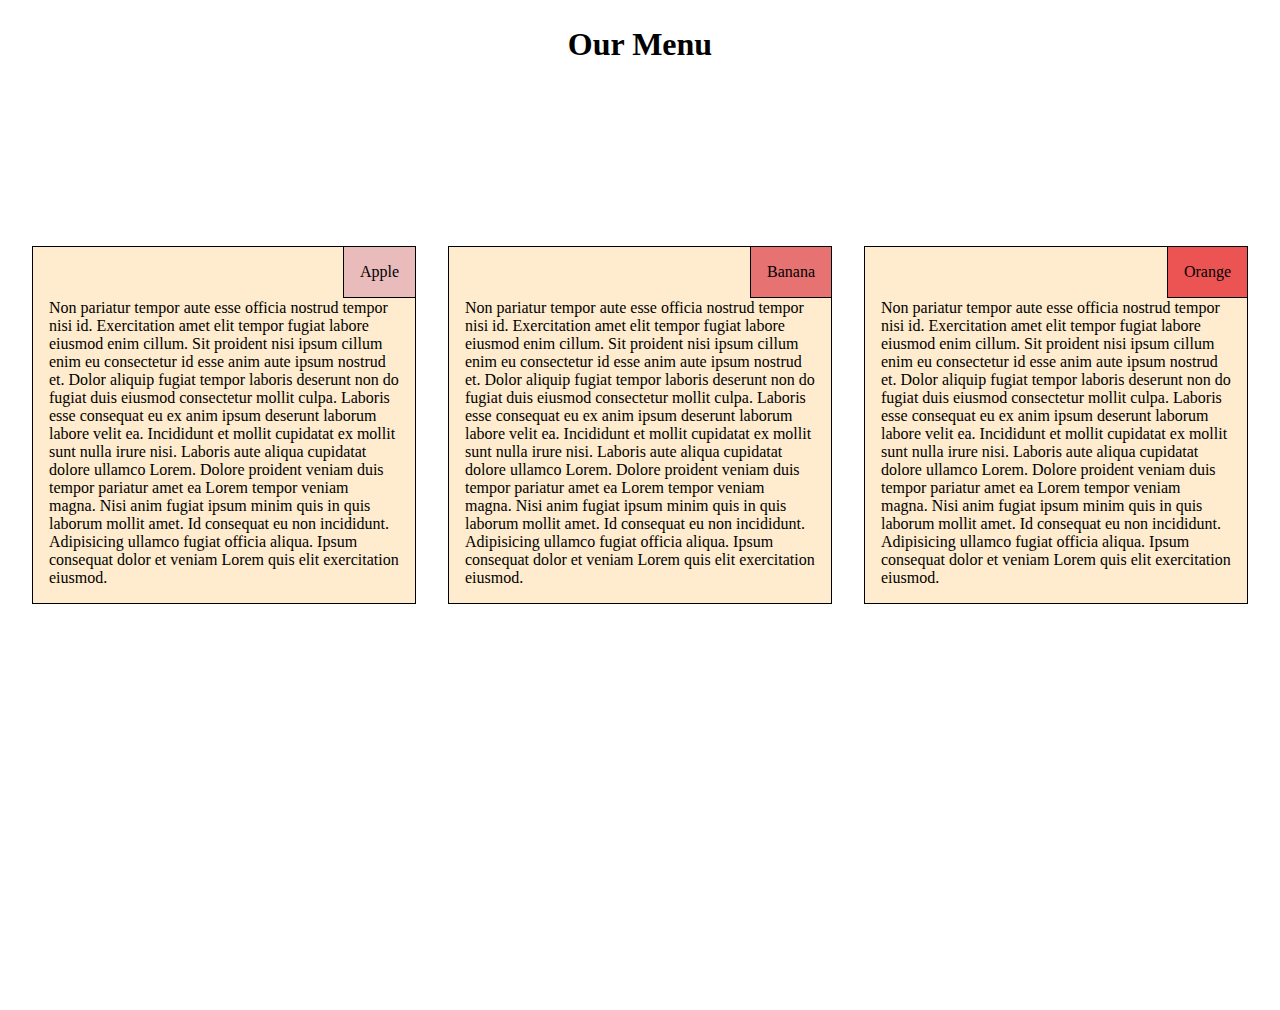
<file: index.html>
<html>

<head>
    <link rel="stylesheet" href="css\styles.css">
    <title>Assignment 1</title>
    <meta name="viewport" content="width=device-width, initial-scale=1">
</head>

<body>
    <section class="heading">
        <h1>Our Menu</h1>
    </section>
    <section class="cards">
        <div class="card1">
            <div class="sub1">Apple</div><br><br>Non pariatur tempor aute esse officia nostrud tempor nisi id.
            Exercitation
            amet
            elit tempor
            fugiat labore eiusmod enim cillum. Sit proident nisi ipsum cillum enim eu consectetur id esse anim aute
            ipsum
            nostrud et.
            Dolor aliquip fugiat tempor laboris deserunt non do fugiat duis eiusmod consectetur mollit culpa. Laboris
            esse
            consequat eu ex anim ipsum deserunt laborum labore velit ea. Incididunt et mollit cupidatat ex mollit sunt
            nulla
            irure nisi.
            Laboris aute aliqua cupidatat dolore ullamco Lorem. Dolore proident veniam duis tempor pariatur amet ea
            Lorem
            tempor veniam magna. Nisi anim fugiat ipsum minim quis in quis laborum mollit amet. Id consequat eu non
            incididunt. Adipisicing ullamco fugiat officia aliqua. Ipsum consequat dolor et veniam Lorem quis elit
            exercitation eiusmod.
        </div>
        <div class="card2">
            <div class="sub2">Banana</div><br><br>Non pariatur tempor aute esse officia nostrud tempor nisi id.
            Exercitation
            amet
            elit tempor
            fugiat labore eiusmod enim cillum. Sit proident nisi ipsum cillum enim eu consectetur id esse anim aute
            ipsum
            nostrud et.
            Dolor aliquip fugiat tempor laboris deserunt non do fugiat duis eiusmod consectetur mollit culpa. Laboris
            esse
            consequat eu ex anim ipsum deserunt laborum labore velit ea. Incididunt et mollit cupidatat ex mollit sunt
            nulla
            irure nisi.
            Laboris aute aliqua cupidatat dolore ullamco Lorem. Dolore proident veniam duis tempor pariatur amet ea
            Lorem
            tempor veniam magna. Nisi anim fugiat ipsum minim quis in quis laborum mollit amet. Id consequat eu non
            incididunt. Adipisicing ullamco fugiat officia aliqua. Ipsum consequat dolor et veniam Lorem quis elit
            exercitation eiusmod.
        </div>
        <div class="card3">
            <div class="sub3">Orange</div><br><br>Non pariatur tempor aute esse officia nostrud tempor nisi id.
            Exercitation
            amet
            elit tempor
            fugiat labore eiusmod enim cillum. Sit proident nisi ipsum cillum enim eu consectetur id esse anim aute
            ipsum
            nostrud et.
            Dolor aliquip fugiat tempor laboris deserunt non do fugiat duis eiusmod consectetur mollit culpa. Laboris
            esse
            consequat eu ex anim ipsum deserunt laborum labore velit ea. Incididunt et mollit cupidatat ex mollit sunt
            nulla
            irure nisi.
            Laboris aute aliqua cupidatat dolore ullamco Lorem. Dolore proident veniam duis tempor pariatur amet ea
            Lorem
            tempor veniam magna. Nisi anim fugiat ipsum minim quis in quis laborum mollit amet. Id consequat eu non
            incididunt. Adipisicing ullamco fugiat officia aliqua. Ipsum consequat dolor et veniam Lorem quis elit
            exercitation eiusmod.
        </div>
    </section>
</body>

</html>
</file>
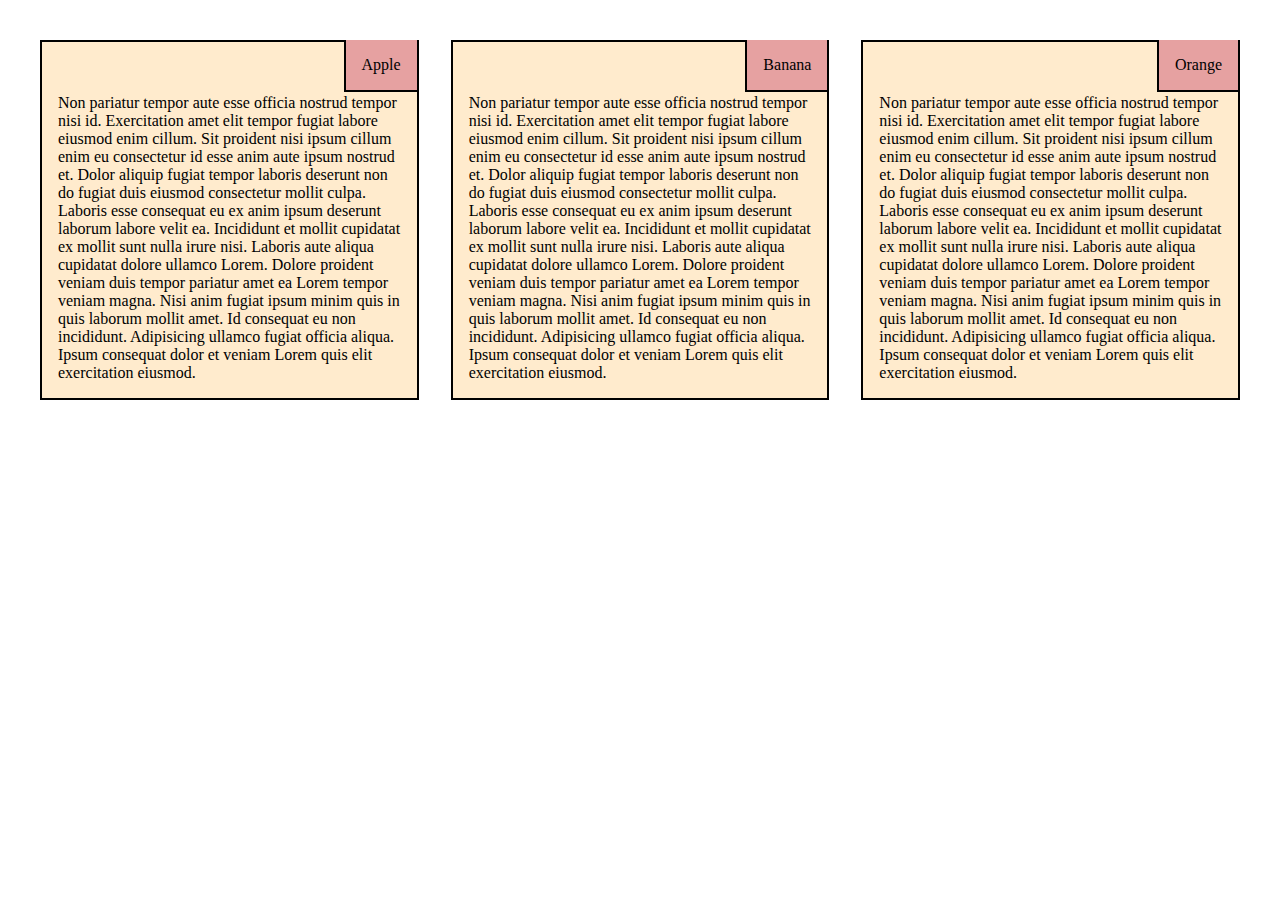
<file: Module 2/index.html>
<html>

<head>
    <link rel="stylesheet" href="styles.css">
    <title>Assignment 1</title>
    <meta name="viewport" content="width=device-width, initial-scale=1">
</head>

<body>
    <div class="card1">
        <div class="sub">Apple</div><br><br>Non pariatur tempor aute esse officia nostrud tempor nisi id. Exercitation
        amet
        elit tempor
        fugiat labore eiusmod enim cillum. Sit proident nisi ipsum cillum enim eu consectetur id esse anim aute ipsum
        nostrud et.
        Dolor aliquip fugiat tempor laboris deserunt non do fugiat duis eiusmod consectetur mollit culpa. Laboris esse
        consequat eu ex anim ipsum deserunt laborum labore velit ea. Incididunt et mollit cupidatat ex mollit sunt nulla
        irure nisi.
        Laboris aute aliqua cupidatat dolore ullamco Lorem. Dolore proident veniam duis tempor pariatur amet ea Lorem
        tempor veniam magna. Nisi anim fugiat ipsum minim quis in quis laborum mollit amet. Id consequat eu non
        incididunt. Adipisicing ullamco fugiat officia aliqua. Ipsum consequat dolor et veniam Lorem quis elit
        exercitation eiusmod.
    </div>
    <div class="card2">
        <div class="sub">Banana</div><br><br>Non pariatur tempor aute esse officia nostrud tempor nisi id. Exercitation
        amet
        elit tempor
        fugiat labore eiusmod enim cillum. Sit proident nisi ipsum cillum enim eu consectetur id esse anim aute ipsum
        nostrud et.
        Dolor aliquip fugiat tempor laboris deserunt non do fugiat duis eiusmod consectetur mollit culpa. Laboris esse
        consequat eu ex anim ipsum deserunt laborum labore velit ea. Incididunt et mollit cupidatat ex mollit sunt nulla
        irure nisi.
        Laboris aute aliqua cupidatat dolore ullamco Lorem. Dolore proident veniam duis tempor pariatur amet ea Lorem
        tempor veniam magna. Nisi anim fugiat ipsum minim quis in quis laborum mollit amet. Id consequat eu non
        incididunt. Adipisicing ullamco fugiat officia aliqua. Ipsum consequat dolor et veniam Lorem quis elit
        exercitation eiusmod.
    </div>
    <div class="card3">
        <div class="sub">Orange</div><br><br>Non pariatur tempor aute esse officia nostrud tempor nisi id. Exercitation
        amet
        elit tempor
        fugiat labore eiusmod enim cillum. Sit proident nisi ipsum cillum enim eu consectetur id esse anim aute ipsum
        nostrud et.
        Dolor aliquip fugiat tempor laboris deserunt non do fugiat duis eiusmod consectetur mollit culpa. Laboris esse
        consequat eu ex anim ipsum deserunt laborum labore velit ea. Incididunt et mollit cupidatat ex mollit sunt nulla
        irure nisi.
        Laboris aute aliqua cupidatat dolore ullamco Lorem. Dolore proident veniam duis tempor pariatur amet ea Lorem
        tempor veniam magna. Nisi anim fugiat ipsum minim quis in quis laborum mollit amet. Id consequat eu non
        incididunt. Adipisicing ullamco fugiat officia aliqua. Ipsum consequat dolor et veniam Lorem quis elit
        exercitation eiusmod.
    </div>
</body>

</html>
</file>
<file: Module 2/styles.css>
.card1, .card2, .card3 {
    border: 2px solid black;
    width: 30%;
    height: fit-content;
    margin: 1rem;
    padding: 1rem;
    background-color: blanchedalmond;
}

.sub {
    float: right;
    margin: -1.1rem -1rem 0 0;
    padding: 1rem;
    background-color: rgb(230, 161, 161);
    border-left: 2px solid black;
    border-bottom: 2px solid black;
}

body {
    display: flex;
    flex-wrap: wrap;
    justify-content: space-around;
    align-content: flex-start;
    padding: 1rem;
}

@media screen and (max-width: 767.5px) {
    body {
        flex-wrap: wrap;
    }

    .card1, .card2, .card3 {
        width: 100% !important;
    }
}

@media screen and (max-width: 992px) and (min-width: 768px) {
    .card3 {
        width: 100%;
    }

}

@media screen and (min-width: 992px) {
    body {
        flex-wrap: nowrap;
    }

    .card3 {
        width: 30%;
    }
}
</file>
